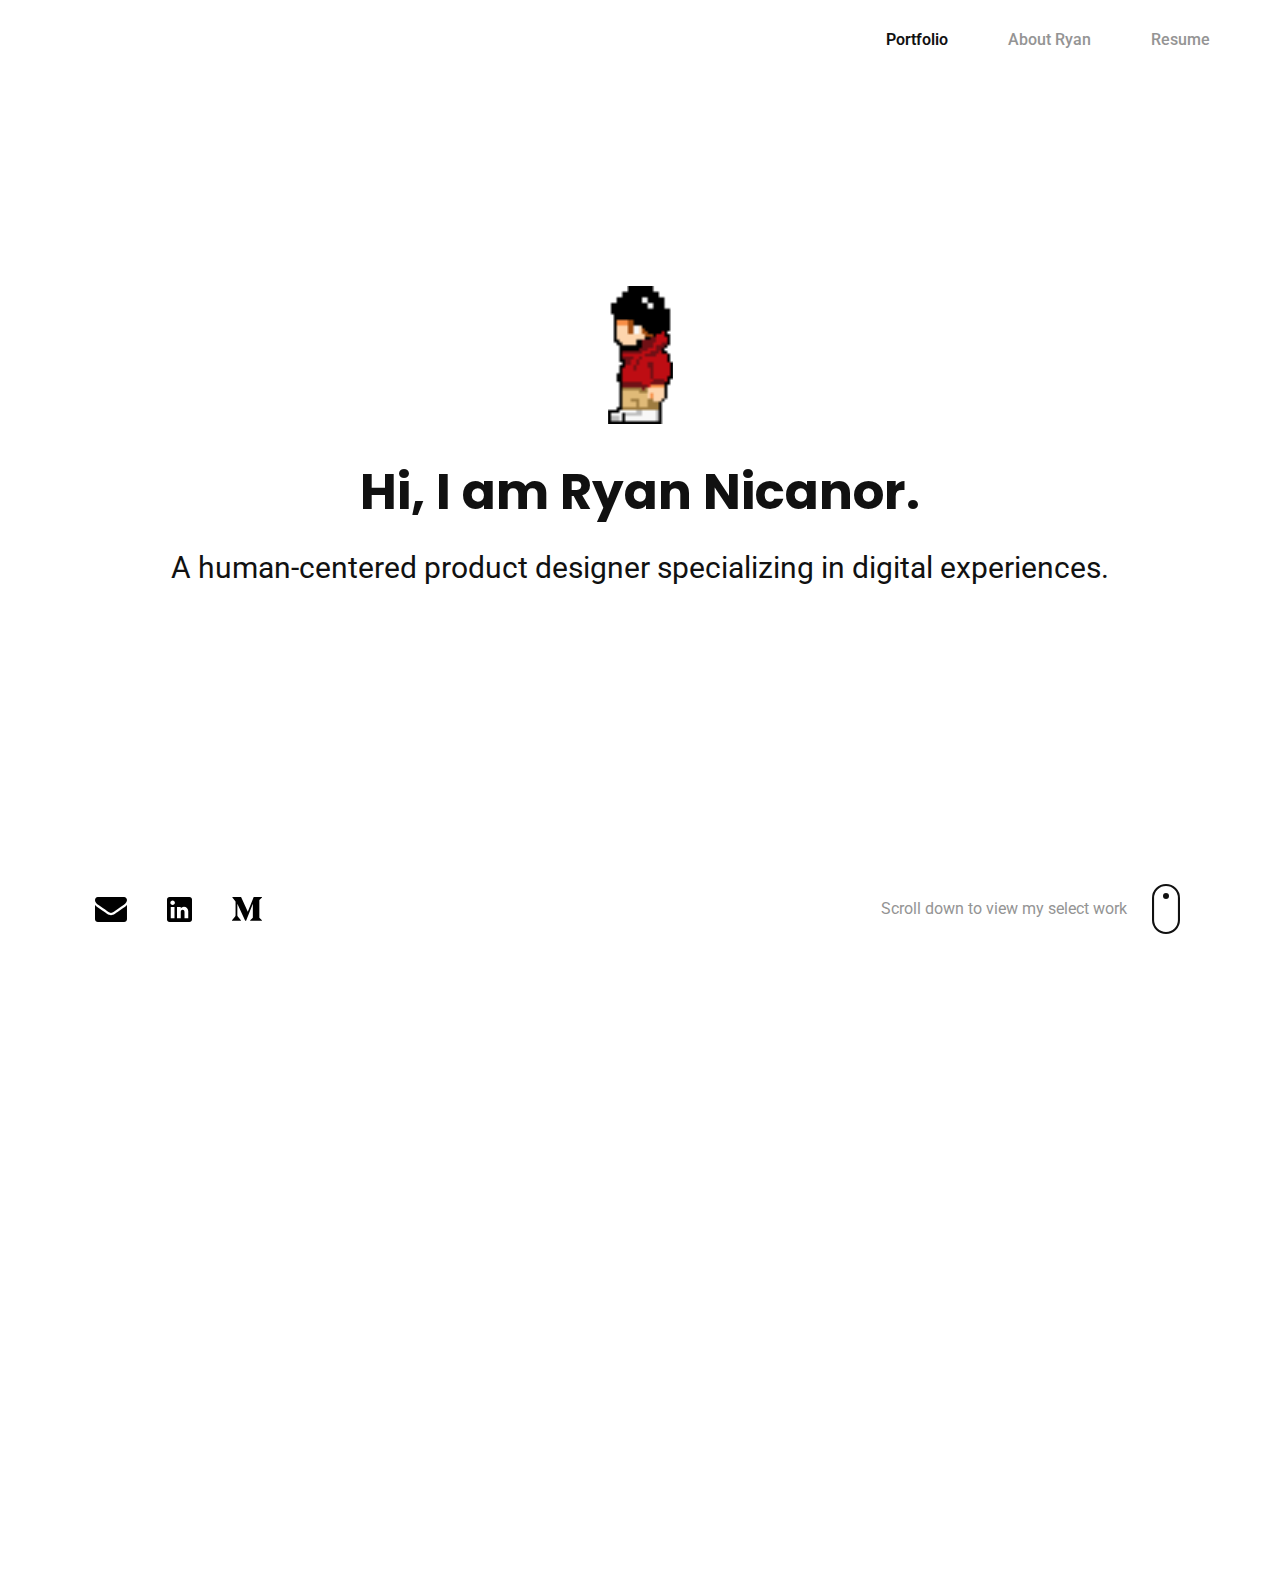
<file: index.html>
<!DOCTYPE html>
<html>
<head>
<title>RN - Portfolio</title>
<meta charset="utf-8">
<link rel="stylesheet" type="text/css" href="mystyle.css">
<link href="https://fonts.googleapis.com/css?family=Poppins|Roboto&display=swap" rel="stylesheet">
</head>
<body>
    
    <ul class="nav">
        <li><a href="resume.html">Resume</a></li>
        <li><a href="about_ryan.html">About Ryan</a></li>
        <li><a class="active" href="index.html">Portfolio</a></li>
    </ul>
  
    
    <div class="main">
    <header>
      <img src="pixel_logo.svg" class="pixel_logo">
      <h1>Hi, I am Ryan Nicanor.</h1>
      <h2>A human-centered product designer specializing in digital experiences.</h2>
      <a href="joke.html"><img src="envelope.svg" class="envelope IconLink"></a>
      <a href="joke.html"><img src="linkedin-logo.svg" class="linkedin-logo IconLink"></a>
      <a href="joke.html"><img src="medium-icon.svg" class="medium-icon IconLink"></a>
      <img src="mouse.svg" class="mouse">
      <p>Scroll down to view my select work</p>
    </header>
<!--
      <p>Some text some text some text some text..</p>
      <p>Some text some text some text some text..</p>
      <p>Some text some text some text some text..</p>
      <p>Some text some text some text some text..</p>
      <p>Some text some text some text some text..</p>
      <p>Some text some text some text some text..</p>
      <p>Some text some text some text some text..</p>
      <p>Some text some text some text some text..</p>
      <p>Some text some text some text some text..</p>
      <p>Some text some text some text some text..</p>
      <p>Some text some text some text some text..</p>
      <p>Some text some text some text some text..</p>
      <p>Some text some text some text some text..</p>
      <p>Some text some text some text some text..</p>
      <p>Some text some text some text some text..</p>
      <p>Some text some text some text some text..</p>
      <p>Some text some text some text some text..</p>
      <p>Some text some text some text some text..</p>
      <p>Some text some text some text some text..</p>
      <p>Some text some text some text some text..</p>
-->
</div>
</body>
</html>
</file>
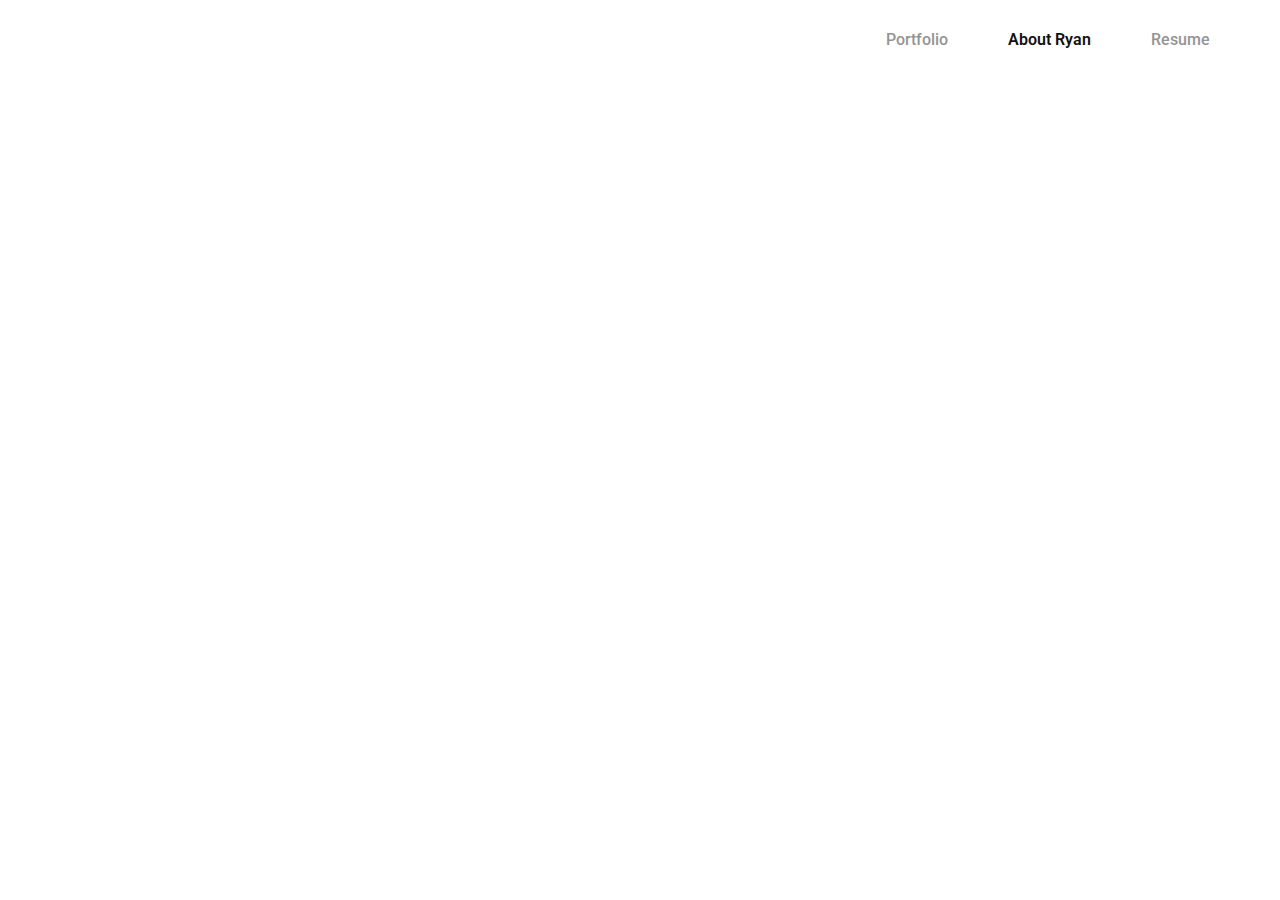
<file: about_ryan.html>
<!DOCTYPE html>
<html>
<head>
<title>RN - About Ryan</title>
<meta charset="utf-8">
<link rel="stylesheet" type="text/css" href="mystyle.css">
<link href="https://fonts.googleapis.com/css?family=Poppins|Roboto&display=swap" rel="stylesheet">
</head>
<body>
    
    <ul class="nav">
        <li><a href="resume.html">Resume</a></li>
        <li><a class="active" href="about_ryan.html">About Ryan</a></li>
        <li><a href="index.html">Portfolio</a></li>
    </ul>
    
    
</body>
</html>
</file>
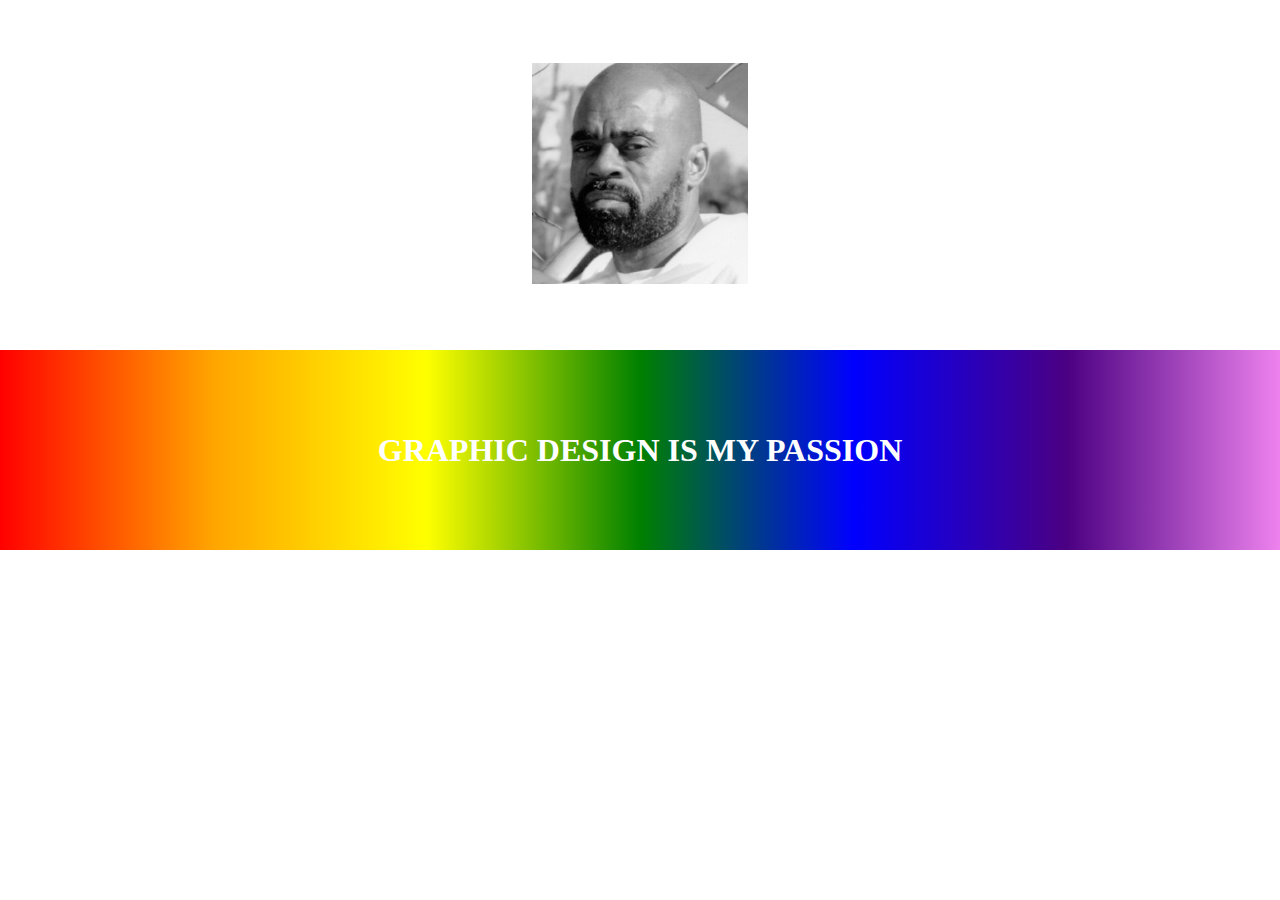
<file: joke.html>
<head>
<title>MAXIMUM EFFORT</title>
<link rel="stylesheet" type="text/css" href="jokers.css">
</head>
<body>
    <img src="Shell.jpg" class="GoodDrawing">
    <h1>GRAPHIC DESIGN IS MY PASSION</h1>
</body>
</file>
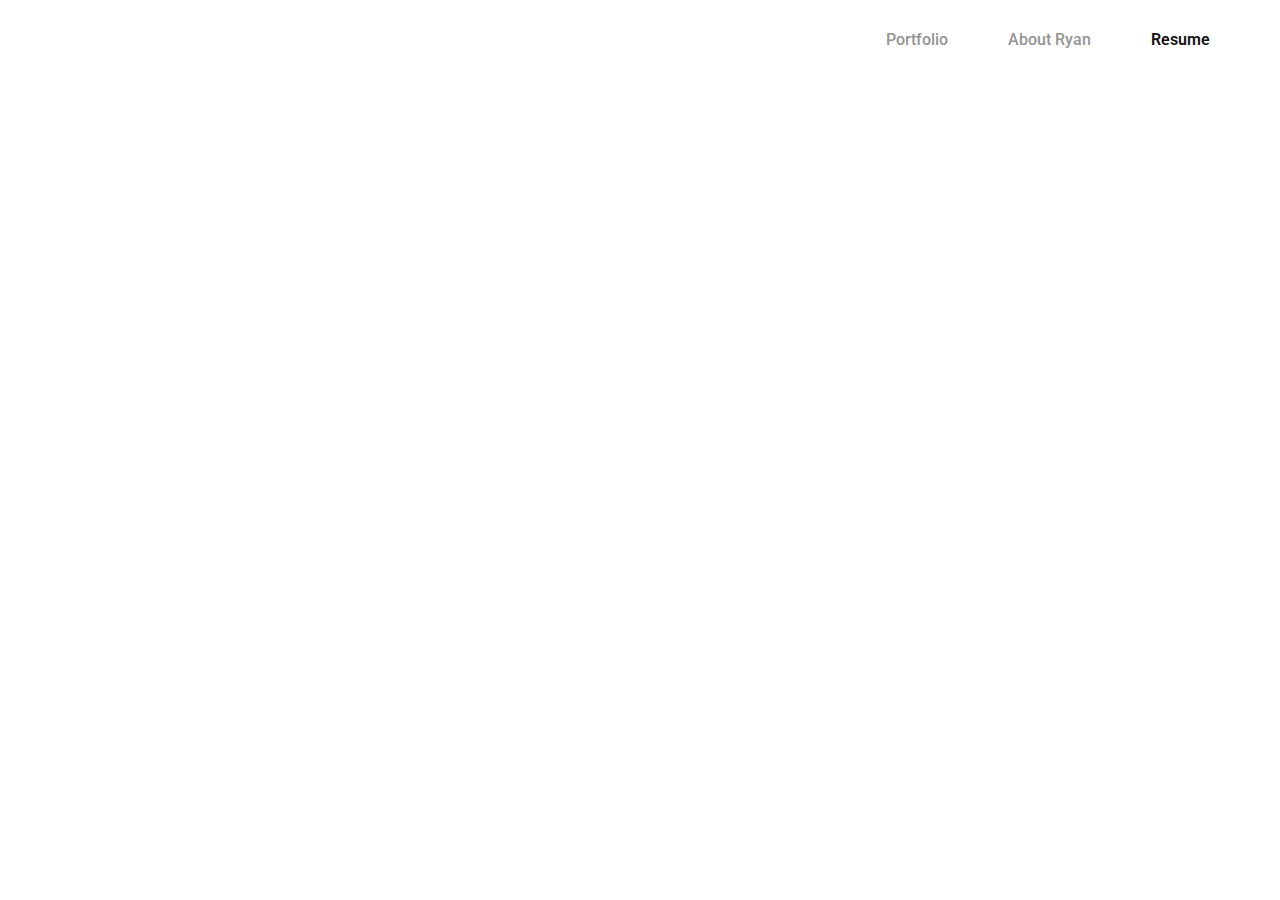
<file: resume.html>
<!DOCTYPE html>
<html>
<head>
<title>RN - Resume</title>
<meta charset="utf-8">
<link rel="stylesheet" type="text/css" href="mystyle.css">
<link href="https://fonts.googleapis.com/css?family=Poppins|Roboto&display=swap" rel="stylesheet">
</head>
<body>

    <ul class="nav">
        <li><a class="active" href="resume.html">Resume</a></li>
        <li><a href="about_ryan.html">About Ryan</a></li>
        <li><a href="index.html">Portfolio</a></li>
    </ul>
    
</body>
</html>
</file>
<file: mystyle.css>
/*-----------------
General Stylization
-----------------*/
body{
    font-family:'Roboto', Arial;
}

.IconLink{
    position: absolute;
    object-fit: contain;
    padding: 15px;
}

.IconLink:hover{
    transform: scale(1.05);
    transition: 0.1s;
}

/*------------
Navigation Bar
------------*/
.nav {
    top: 0px;
    right: 0px;
    z-index: 1;
    padding-right: 40px;
    padding-top: 30px;
    padding-bottom: 30px;
    margin: 0;
    width: 100%;
    list-style-type: none;
    overflow: hidden;
    background-color: white;
    position: fixed;
}

.active {
    color: #111111;
    font-weight: 600;
}

li {
    display:inline;
    float: right;
}

li a {
    font-size: 16px;
    font-weight: 500;
    font-style: normal;
    font-stretch: normal;
    line-height: normal;
    letter-spacing: normal;
    color: #949494;
    text-decoration: none;
    padding: 30px;
}

a:hover {
    background-color: #E0E0E0;
    transition: 0.3s;
}

a:active {
    color: #111111;
}

/*----------------------
Body Text Implementation
----------------------*/
.top {
    position: fixed;
  top: 0;
  width: 100%;
    background-color: white;
}

.main {
  padding: 16px;
  margin-top: 30px;
  height: 1500px; /* Used in this example to enable scrolling */
}

.pixel_logo{
    display: block;
    margin-top: 240px;
    margin-left: auto;
    margin-right: auto;
    width: 65px;
    height: 138px;
    object-fit: contain;
}

header h1{
    line-height: 200px;
    margin: auto;
    margin-top: 30px;
    text-align: center;
    top: 438px;
    width: 100%;
    font-family: 'Poppins', Arial;
    font-size: 50px;
    font-weight: 500px;
    font-style: normal;
    font-stretch: normal;
    line-height: normal;
    letter-spacing: normal;
    color: #111111;
}

h1 ~ h2{
    line-height: 200px;
    margin: auto;
    margin-top: 20px;
    text-align: center;
    width: 100%;
    font-size: 30px;
    font-weight: normal;
    font-style: normal;
    font-stretch: normal;
    line-height: normal;
    letter-spacing: normal;
    color: #111111;
}

.envelope {
    top:882px;
    left:80px;
    width: 32px;
    height: 25px;
}

.linkedin-logo {
    top:882px;
    left:152px;
    width: 25px;
    height: 25px;
}

.medium-icon {
    top:882px;
    left:217px;
    width: 30px;
    height: 24px;
}

.mouse {
    position: absolute;
    top:884px;
    right:100px;
    width: 28px;
    height: 50px;
    object-fit: contain;
}

header p{
    position: absolute;
    top:881px;
    right:150px;
    width: 249px;
    height: 24px;
    font-size: 16px;
    font-weight: normal;
    font-style: normal;
    font-stretch: normal;
    line-height: 1.5;
    letter-spacing: normal;
    color: #949494;
}

.mouse:hover + p{
    color: #111111;
    transform: scale(1.005);
    transition: 0.1s;
}
</file>
<file: jokers.css>
h1{
    left: 0;
    line-height: 200px;
    margin-top: -100px;
    position: absolute;
    text-align: center;
    top: 50%;
    width: 100%;
    background-image: linear-gradient(to left, violet, indigo, blue, green, yellow, orange, red);
    color:white;
    font-weight: bold;
}

.GoodDrawing{
    height: 25%;
    display: block;
    margin-left: auto;
    margin-right: auto;
    margin-top: 5%;
}
</file>
